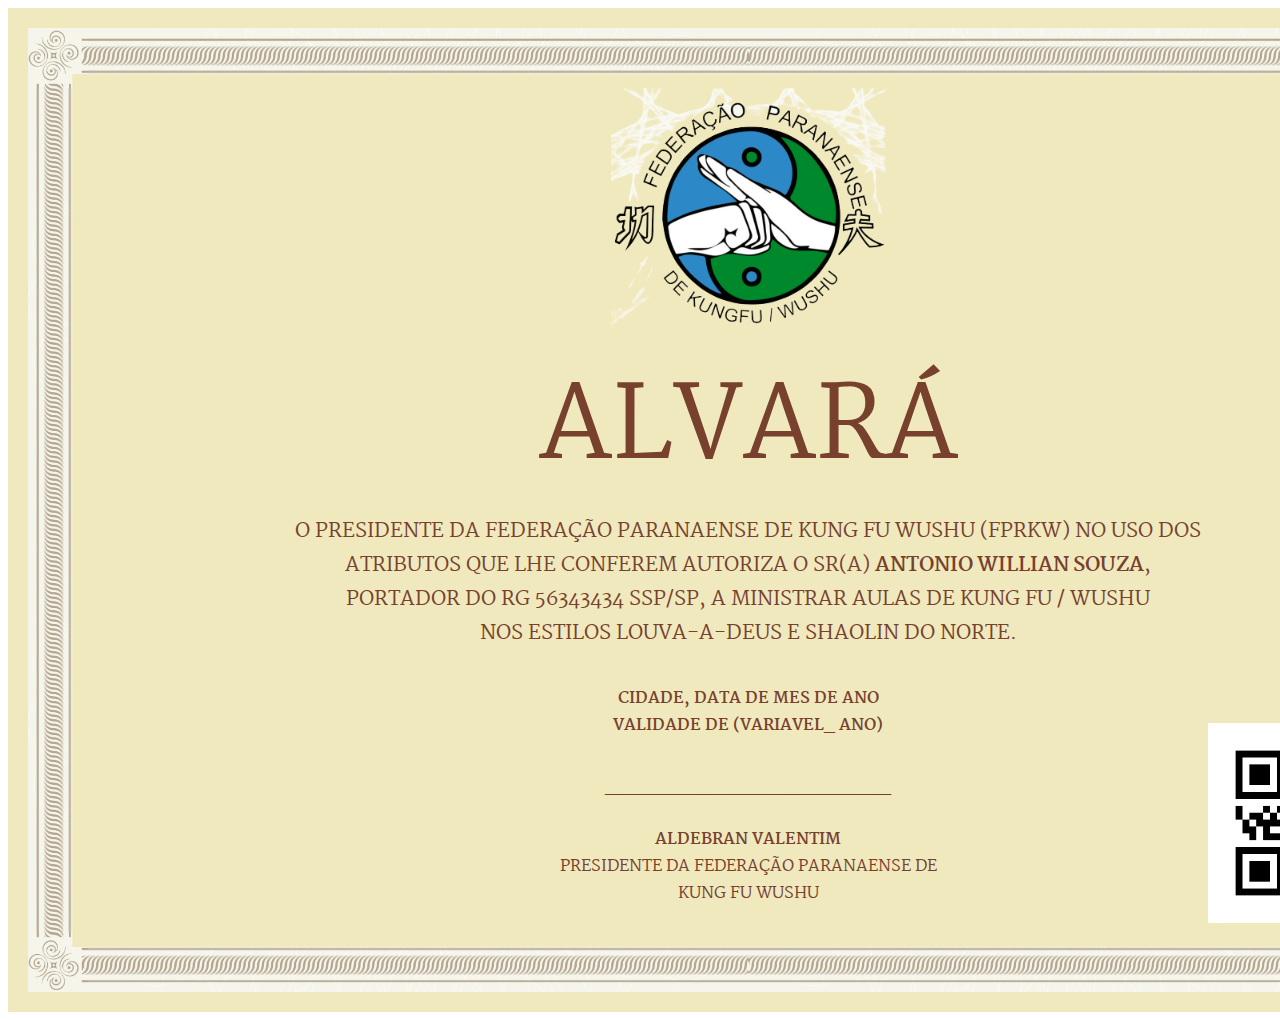
<file: alvara.html>
<!DOCTYPE html>
<html lang="en">
<head>
    <meta charset="UTF-8">
    <meta http-equiv="X-UA-Compatible" content="IE=edge">
    <meta name="viewport" content="width=device-width, initial-scale=1.0">
    <title>Document</title>
    <link rel="stylesheet" href="alvara.css">
</head>
<body>
    <div class="container">
        <div class="miolo">
            <div><img src="logo.png" width="275px"></div>
            <h1 class="alvara">ALVARÁ</h1>
            <p>O presidente da federação paranaense de kung fu wushu (FPRKW) no uso dos<br> atributos que lhe
                 conferem autoriza o SR(A) <b>Antonio Willian Souza</b>,<br> portador do RG 56343434 SSP/SP, a ministrar
                 aulas de Kung Fu / wushu<br> nos estilos Louva-a-Deus e Shaolin do Norte.
            </p> 
            <div class = "flex-container">
                <span><div style="width:200px"></div></span>
                <span>
                    <div class="div-assinatura">
                        <b>cidade, data de mes de ano</b><br>
                        <b>validade de (variavel_ ano)</b>
                    </div>

                    <div >__________________________</div>
                    <div style="padding:25px"><b> Aldebran Valentim </b><br>
                    Presidente da Federação Paranaense de <br>Kung Fu Wushu</div>
                </span>
                <span><img src="www.png" width="200px"></span>
            </div>
        </div>

    </div>

</body>
</html>
</file>
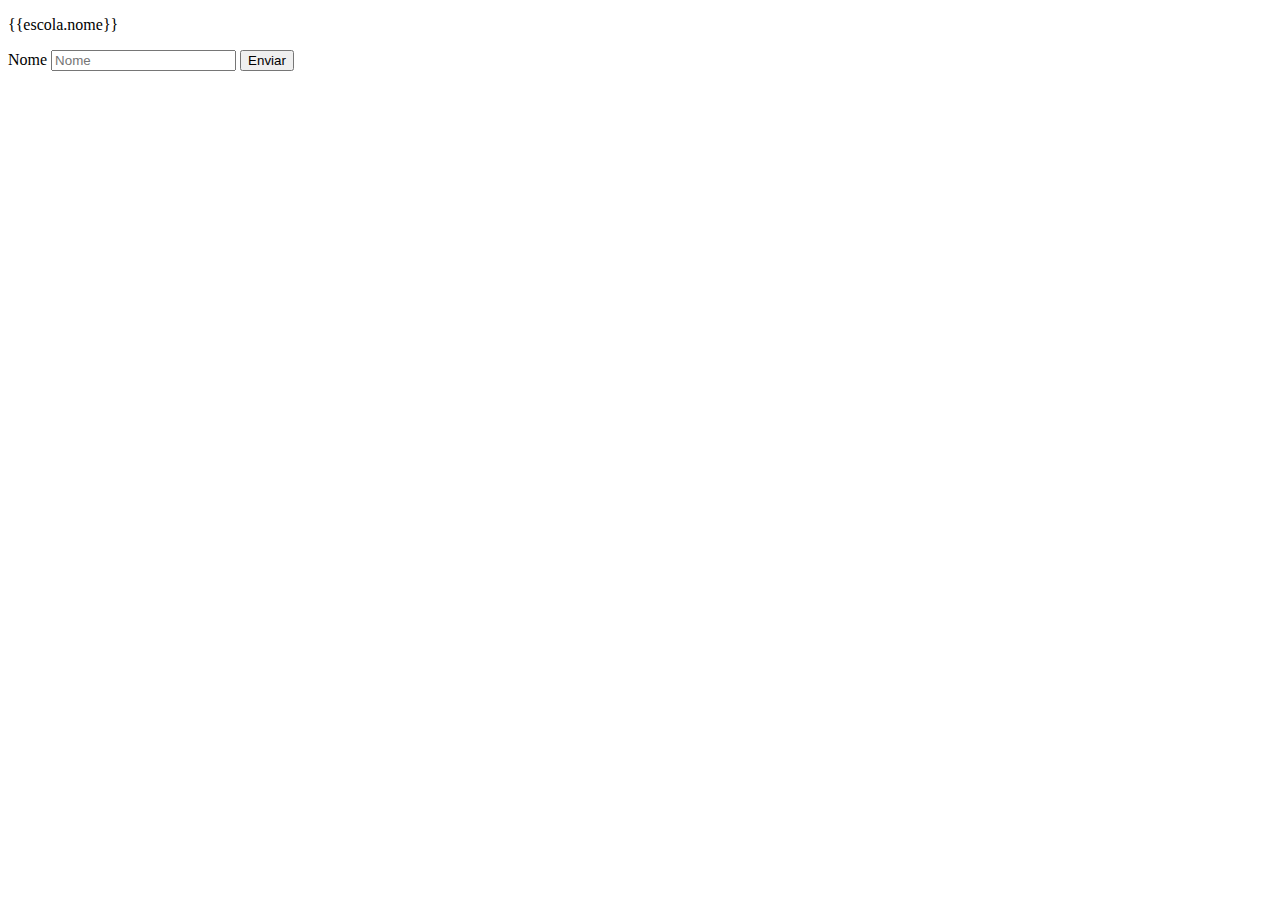
<file: app/templates/atletas/form.html>
<!DOCTYPE html>
<html lang="en">

<head>
  <meta charset="UTF-8">
  <meta http-equiv="X-UA-Compatible" content="IE=edge">
  <meta name="viewport" content="width=device-width, initial-scale=1.0">
  <title>Formulário Atleta</title>
</head>

<body>
  <form action="" method="POST">
    <p>{{escola.nome}}</p>
    <label for="nome">Nome</label>
    <input type="text" name="nome" id="nome" placeholder="Nome">
    <button type="submit">Enviar</button>
  </form>
</body>

</html>
</file>
<file: alvara.css>
@import url('https://fonts.googleapis.com/css2?family=Martel:wght@200;400&display=swap%27');

body{
    color: rgb(119, 65, 46);
    font-family: 'Martel', serif;
    text-transform: uppercase;
    text-align: center;
}

p{
    margin: 0;
    font-size: 20px;
}

.flex-container{
    display:flex;
    justify-content: space-between;
    align-items: flex-end;
}

.div-assinatura{
    padding:35px
}

.miolo{
    height: 100%;
    border-style: double;
    border-width: 60px;
    box-sizing: border-box;
    border-image: url('border2.png')  100 round;
    text-align: center;

}

.alvara{
    margin: 0;
    font-size: 100px;
    font-family: 'Martel', serif;
    font-weight: 400;

}

.container{
    width: 1440px;
    background-color: #f1e9be;
    padding: 20px;
    box-sizing: content-box;

}
</file>
